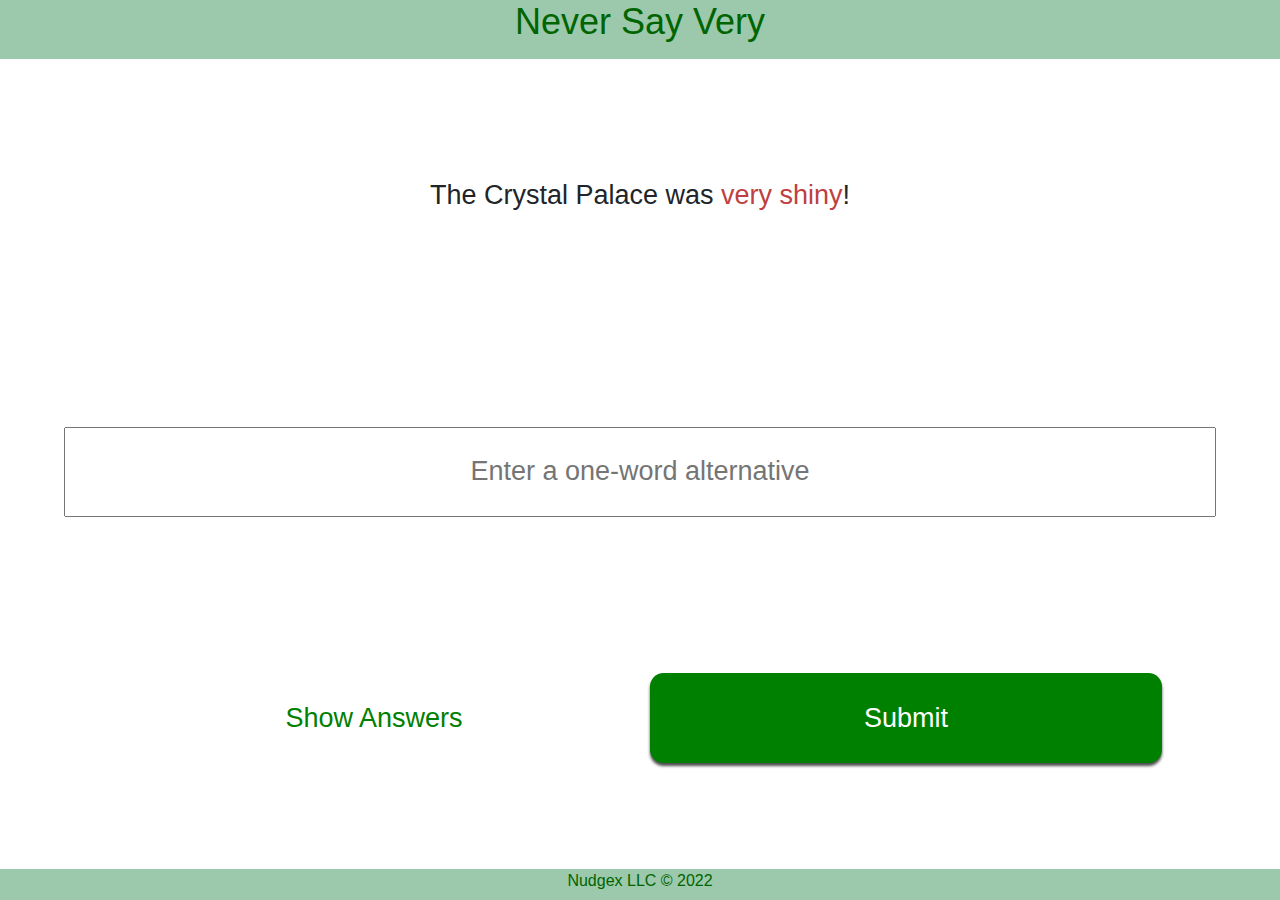
<file: index.html>
<!DOCTYPE html>
<html>
<head>
  <meta charset="UTF-8">
  <meta name="description" content="Stop saying it's very cold and start saying it's frigid!">
  <meta name="viewport" content="width=device-width, initial-scale=1.0">
  <title>Never Say Very</title>
  <link rel="stylesheet" href="https://cdn.jsdelivr.net/npm/bootstrap@4.3.1/dist/css/bootstrap.min.css" integrity="sha384-ggOyR0iXCbMQv3Xipma34MD+dH/1fQ784/j6cY/iJTQUOhcWr7x9JvoRxT2MZw1T" crossorigin="anonymous">
  <!-- Global site tag (gtag.js) - Google Analytics -->
<script async src="https://www.googletagmanager.com/gtag/js?id=G-FHXTRBQC7B"></script>
<script>
  window.dataLayer = window.dataLayer || [];
  function gtag(){dataLayer.push(arguments);}
  gtag('js', new Date());

  gtag('config', 'G-FHXTRBQC7B');
</script>

  <link  href="static/css/base_style.css" rel="stylesheet"/>
  

    
</head>
<body>

<div class="titlebox">
	<h2>Never Say Very</h2>
</div>
<div id=whitebox>

	<p>
	<span id="sentence"></span>
	</p>
	<input id="input_field" type="text" placeholder="Enter a one-word alternative"></input>
	<p id="message" style="display:None"></p>
	<div id=buttons class="row">
		<button class='mybtn outline-btn' onclick="show_alternatives()">Show Answers</button>
		<button id="enter_button" class='mybtn contained-btn' onclick="check_answer()">Submit</button>
	</div>

</div>
<script type="text/javascript" src="static/javascript/main_script.js"></script>
    

<div class="titlebox">
	<a class="copyright-link" href="https://www.nudgex.net">Nudgex LLC &copy; 2022</a>
</div>
</body>
</html>
</file>
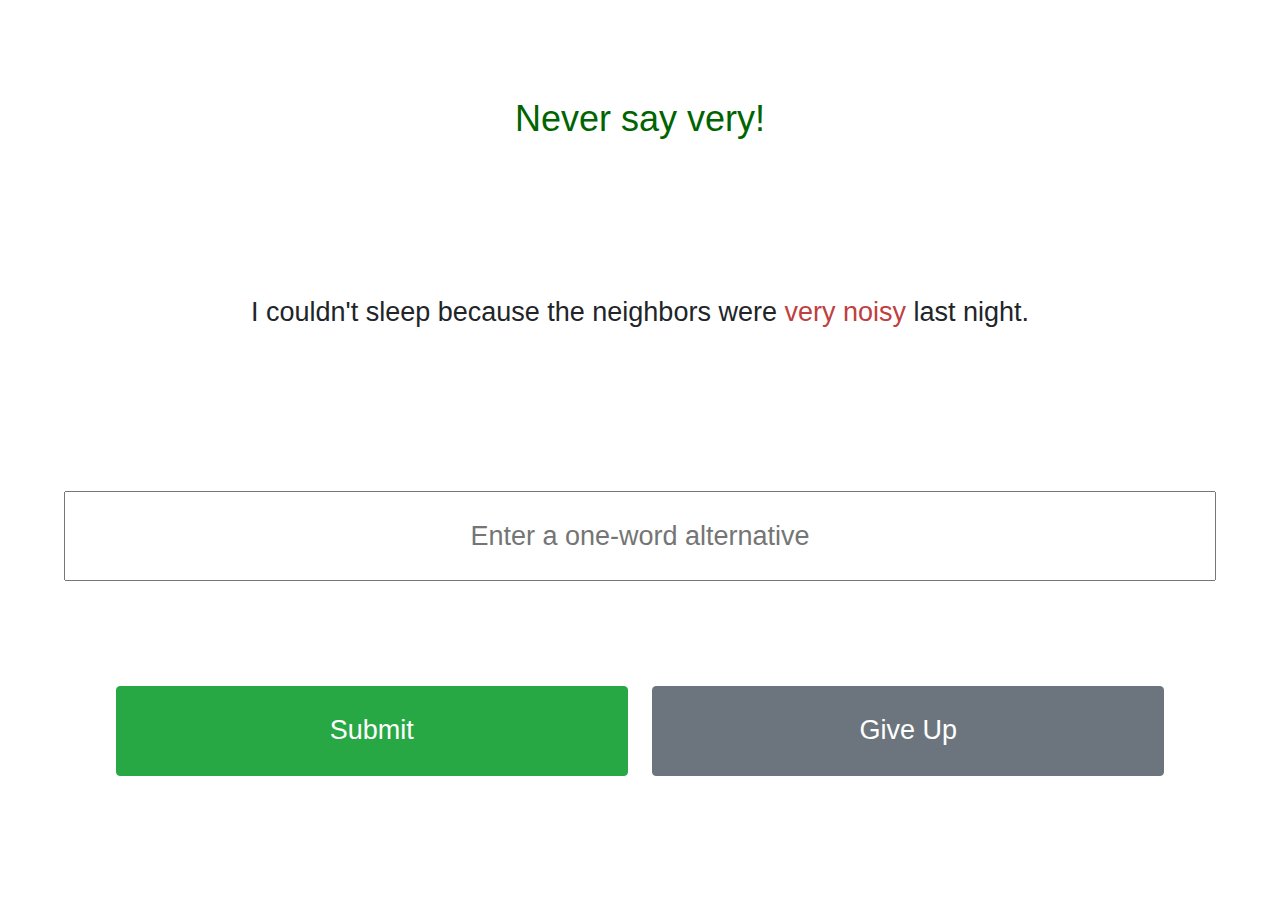
<file: home.html>
<!DOCTYPE html>
<html>
<head>

  <meta charset="UTF-8">
  <title>Page Title</title>
  <link rel="stylesheet" href="https://cdn.jsdelivr.net/npm/bootstrap@4.3.1/dist/css/bootstrap.min.css" integrity="sha384-ggOyR0iXCbMQv3Xipma34MD+dH/1fQ784/j6cY/iJTQUOhcWr7x9JvoRxT2MZw1T" crossorigin="anonymous">
  <link  href="static/css/base_style.css" rel="stylesheet"/>
  

    
</head>
<body>

    <div id=whitebox>

        <h2>Never say very!</h2>
        <p>
            <span id="sentence"></span>
        </p>
        <input id="input_field" type="text" placeholder="Enter a one-word alternative"></input>
        <p id="message" style="display:None"></p>
        <div id=buttons>
        <button id="enter_button" class='btn btn-success' onclick="check_answer()">Submit</button>
        <button class='btn btn-secondary' onclick="show_alternatives()">Give Up</button>
        </div>

    </div>
<script type="text/javascript" src="static/javascript/main_script.js"></script>
    

</body>
</html>
</file>
<file: static/css/base_style.css>
:root{
	--titlecolor:darkgreen;
	--titlebox-color:hsl(140,30%,70%);
	--buttoncolor:hsl(120, 100%, 25%);
	--shadowcolor:hsl(0,0%,30%);
	--outline-hover-fill-color:hsl(140,30%,80%);
	--contained-hover-fill-color:hsl(120,100%,30%);
}
body {
    display:flex;
    flex-direction:column;
    align-items:center;
    justify-content:center;
    background-color:white;
    width:100vw;
    min-height:100vh;
    padding:0;
    margin:0;
    flex-grow:1;
}

#whitebox{
    min-height:90vh;
    margin-top:0;
    margin-bottom:0;
    padding:0;
    width:100vw;
    background-color:white;
    display:flex;
    flex-direction:column;
    align-items:center;
    justify-content:space-around;
}

#whitebox p{
padding:3vw;
font-size:3vh;
}


h2{    
	font-size:4vh;
	color: var(--titlecolor)
}
.copyright-link{
	text-align:left;
	color: var(--titlecolor)
}

#boring_phrase {
    color:hsl(360,50%,50%);
}

#buttons{
    justify-self:flex-end;
    height:10vh;
    margin-bottom: 3vh;
}

#buttons button{
    font-size:3vh;
    margin:0px 10px;
    height:10vh;
    width:40vw;
    transition: 0.4s;
}

.mybtn{
	background-color:hsla(0,0%,0%,0);
	border-width: 0;
	border-radius: 0.5em;

}
.contained-btn{
	color: white;
	background-color: var(--buttoncolor);
	box-shadow: 0px 3px 3px 0px var(--shadowcolor);
}
.contained-btn:hover{
	color: white;
	background-color: var(--contained-hover-fill-color);
	box-shadow: 0px 3px 7px 0px var(--shadowcolor);
}
.outline-btn{
	color: var(--buttoncolor);
	_border: solid 1px var(--buttoncolor);
}
.outline-btn:hover{
	color: var(--buttoncolor);
	background-color: var(--outline-hover-fill-color);
}
#input_field{

    font-size:3vh;
    height:10vh;
    width:90%;
    text-align:center;

}
#message{
    text-align:center;
}

.titlebox{
	flex-grow:1;
	width:100vw;
	background-color: var(--titlebox-color);
	text-align:center;
}
</file>
